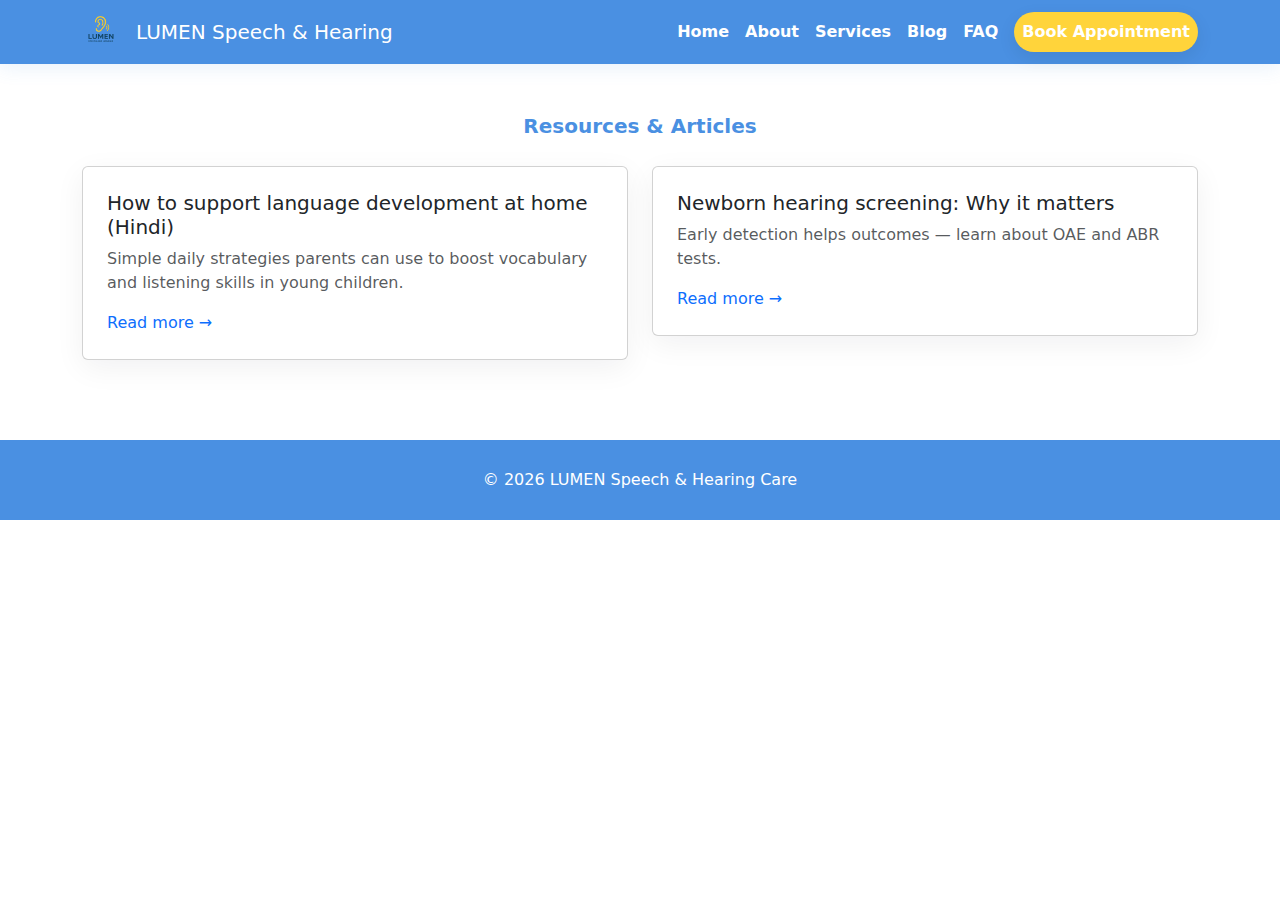
<file: blog.html>
<!doctype html>
<html lang="en">
<head>
  <meta charset="utf-8"><meta name="viewport" content="width=device-width,initial-scale=1">
  <title>Blog — LUMEN Speech & Hearing Care</title>
  <link rel="stylesheet" href="style.css">
  <link href="https://cdn.jsdelivr.net/npm/bootstrap@5.3.2/dist/css/bootstrap.min.css" rel="stylesheet">
</head>
<body>

<nav class="navbar navbar-expand-lg">
  <div class="container">
    <a class="navbar-brand d-flex align-items-center text-white" href="index.html">
      <img src="assets/logo.png" alt="LUMEN Logo">
      <span class="ms-2">LUMEN Speech & Hearing</span>
    </a>
    <button class="navbar-toggler" type="button" data-bs-toggle="collapse" data-bs-target="#navMenu4">
      <span class="navbar-toggler-icon"><i class="fa fa-bars" style="color:#fff"></i></span>
    </button>
    <div class="collapse navbar-collapse" id="navMenu4">
      <ul class="navbar-nav ms-auto">
        <li class="nav-item"><a class="nav-link" href="index.html">Home</a></li>
        <li class="nav-item"><a class="nav-link" href="about.html">About</a></li>
        <li class="nav-item"><a class="nav-link" href="services.html">Services</a></li>
        <li class="nav-item"><a class="nav-link active" href="blog.html">Blog</a></li>
        <li class="nav-item"><a class="nav-link" href="faq.html">FAQ</a></li>
        <li class="nav-item ms-2"><a class="cta-btn nav-link" href="contact.html">Book Appointment</a></li>
      </ul>
    </div>
  </div>
</nav>

<section class="section">
  <div class="container">
    <h2 class="section-title">Resources & Articles</h2>

    <div class="row g-4">
      <div class="col-md-6">
        <article class="card p-4">
          <h5>How to support language development at home (Hindi)</h5>
          <p class="text-muted">Simple daily strategies parents can use to boost vocabulary and listening skills in young children.</p>
          <a href="#" class="text-decoration-none">Read more →</a>
        </article>
      </div>

      <div class="col-md-6">
        <article class="card p-4">
          <h5>Newborn hearing screening: Why it matters</h5>
          <p class="text-muted">Early detection helps outcomes — learn about OAE and ABR tests.</p>
          <a href="#" class="text-decoration-none">Read more →</a>
        </article>
      </div>
    </div>
  </div>
</section>

<footer>
  <div class="container text-center">
    <p class="mb-0">&copy; <span id="year"></span> LUMEN Speech & Hearing Care</p>
  </div>
</footer>

<script src="script.js"></script>
<script src="https://cdn.jsdelivr.net/npm/bootstrap@5.3.2/dist/js/bootstrap.bundle.min.js"></script>
</body>
</html>
</file>
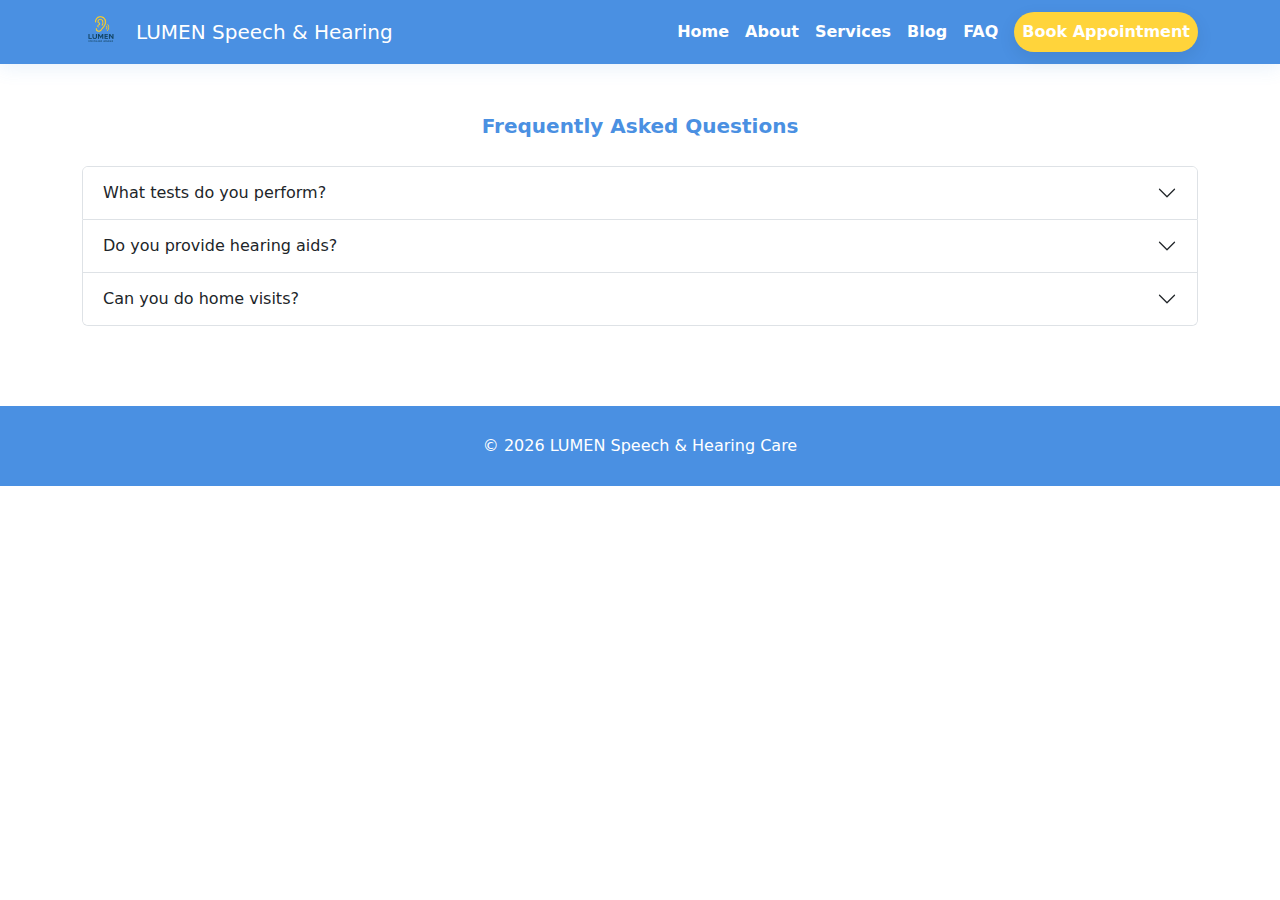
<file: faq.html>
<!doctype html>
<html lang="en">
<head>
  <meta charset="utf-8"><meta name="viewport" content="width=device-width,initial-scale=1">
  <title>FAQ — LUMEN Speech & Hearing Care</title>
  <link rel="stylesheet" href="style.css">
  <link href="https://cdn.jsdelivr.net/npm/bootstrap@5.3.2/dist/css/bootstrap.min.css" rel="stylesheet">
</head>
<body>

<nav class="navbar navbar-expand-lg">
  <div class="container">
    <a class="navbar-brand d-flex align-items-center text-white" href="index.html">
      <img src="assets/logo.png" alt="LUMEN Logo">
      <span class="ms-2">LUMEN Speech & Hearing</span>
    </a>
    <button class="navbar-toggler" type="button" data-bs-toggle="collapse" data-bs-target="#navMenu5">
      <span class="navbar-toggler-icon"><i class="fa fa-bars" style="color:#fff"></i></span>
    </button>
    <div class="collapse navbar-collapse" id="navMenu5">
      <ul class="navbar-nav ms-auto">
        <li class="nav-item"><a class="nav-link" href="index.html">Home</a></li>
        <li class="nav-item"><a class="nav-link" href="about.html">About</a></li>
        <li class="nav-item"><a class="nav-link" href="services.html">Services</a></li>
        <li class="nav-item"><a class="nav-link" href="blog.html">Blog</a></li>
        <li class="nav-item"><a class="nav-link active" href="faq.html">FAQ</a></li>
        <li class="nav-item ms-2"><a class="cta-btn nav-link" href="contact.html">Book Appointment</a></li>
      </ul>
    </div>
  </div>
</nav>

<section class="section">
  <div class="container">
    <h2 class="section-title">Frequently Asked Questions</h2>
    <div class="accordion" id="faqAccordion">
      <div class="accordion-item">
        <h2 class="accordion-header" id="faqOne">
          <button class="accordion-button collapsed" type="button" data-bs-toggle="collapse" data-bs-target="#collapseOne">What tests do you perform?</button>
        </h2>
        <div id="collapseOne" class="accordion-collapse collapse" data-bs-parent="#faqAccordion">
          <div class="accordion-body">We perform PTA, Impedance, OAE, ABR/BERA and BC ABR among others. Tests are government-approved and follow standard protocols.</div>
        </div>
      </div>

      <div class="accordion-item">
        <h2 class="accordion-header" id="faqTwo">
          <button class="accordion-button collapsed" type="button" data-bs-toggle="collapse" data-bs-target="#collapseTwo">Do you provide hearing aids?</button>
        </h2>
        <div id="collapseTwo" class="accordion-collapse collapse" data-bs-parent="#faqAccordion">
          <div class="accordion-body">Yes — we offer the latest digital hearing aids, invisible models and rechargeable devices. EMI options available.</div>
        </div>
      </div>

      <div class="accordion-item">
        <h2 class="accordion-header" id="faqThree">
          <button class="accordion-button collapsed" type="button" data-bs-toggle="collapse" data-bs-target="#collapseThree">Can you do home visits?</button>
        </h2>
        <div id="collapseThree" class="accordion-collapse collapse" data-bs-parent="#faqAccordion">
          <div class="accordion-body">Home visits are available on request for hearing aid fitting and follow-up in nearby areas.</div>
        </div>
      </div>

    </div>
  </div>
</section>

<footer>
  <div class="container text-center">
    <p class="mb-0">&copy; <span id="year"></span> LUMEN Speech & Hearing Care</p>
  </div>
</footer>

<script src="script.js"></script>
<script src="https://cdn.jsdelivr.net/npm/bootstrap@5.3.2/dist/js/bootstrap.bundle.min.js"></script>
</body>
</html>
</file>
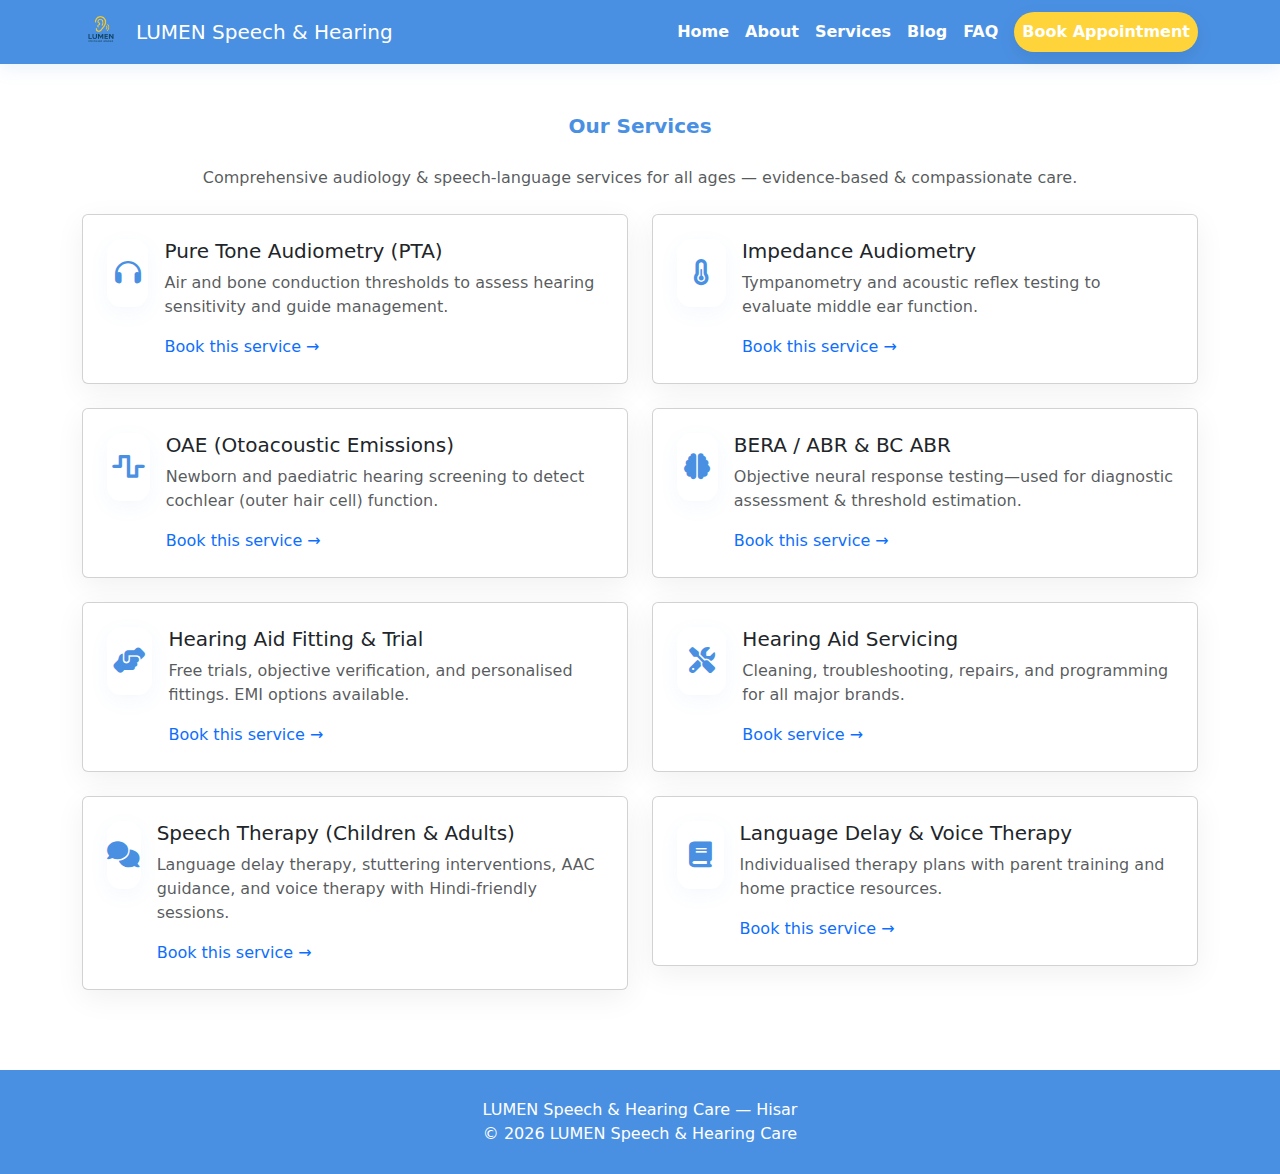
<file: services.html>
<!doctype html>
<html lang="en">
<head>
  <meta charset="utf-8"><meta name="viewport" content="width=device-width,initial-scale=1">
  <title>Services — LUMEN Speech and Hearing Care</title>
  <link rel="stylesheet" href="style.css">
  <link href="https://cdn.jsdelivr.net/npm/bootstrap@5.3.2/dist/css/bootstrap.min.css" rel="stylesheet">
  <link href="https://cdnjs.cloudflare.com/ajax/libs/font-awesome/6.4.0/css/all.min.css" rel="stylesheet">
</head>
<body>

<nav class="navbar navbar-expand-lg">
  <div class="container">
    <a class="navbar-brand d-flex align-items-center text-white" href="index.html">
      <img src="assets/logo.png" alt="LUMEN Logo">
      <span class="ms-2">LUMEN Speech & Hearing</span>
    </a>
    <button class="navbar-toggler" type="button" data-bs-toggle="collapse" data-bs-target="#navMenu3">
      <span class="navbar-toggler-icon"><i class="fa fa-bars" style="color:#fff"></i></span>
    </button>
    <div class="collapse navbar-collapse" id="navMenu3">
      <ul class="navbar-nav ms-auto">
        <li class="nav-item"><a class="nav-link" href="index.html">Home</a></li>
        <li class="nav-item"><a class="nav-link" href="about.html">About</a></li>
        <li class="nav-item"><a class="nav-link active" href="services.html">Services</a></li>
        <li class="nav-item"><a class="nav-link" href="blog.html">Blog</a></li>
        <li class="nav-item"><a class="nav-link" href="faq.html">FAQ</a></li>
        <li class="nav-item ms-2"><a class="cta-btn nav-link" href="contact.html">Book Appointment</a></li>
      </ul>
    </div>
  </div>
</nav>

<section class="section">
  <div class="container">
    <h2 class="section-title">Our Services</h2>
    <p class="text-muted text-center mb-4">Comprehensive audiology & speech-language services for all ages — evidence-based & compassionate care.</p>

    <div class="row g-4">
      <!-- Card: PTA -->
      <div class="col-md-6">
        <div class="card p-4">
          <div class="d-flex align-items-start">
            <div class="me-3 service-icon"><i class="fas fa-headphones"></i></div>
            <div>
              <h5 id="pta">Pure Tone Audiometry (PTA)</h5>
              <p class="text-muted">Air and bone conduction thresholds to assess hearing sensitivity and guide management.</p>
              <a href="contact.html" class="text-decoration-none">Book this service →</a>
            </div>
          </div>
        </div>
      </div>

      <!-- Impedance -->
      <div class="col-md-6">
        <div class="card p-4">
          <div class="d-flex align-items-start">
            <div class="me-3 service-icon"><i class="fas fa-thermometer-half"></i></div>
            <div>
              <h5>Impedance Audiometry</h5>
              <p class="text-muted">Tympanometry and acoustic reflex testing to evaluate middle ear function.</p>
              <a href="contact.html" class="text-decoration-none">Book this service →</a>
            </div>
          </div>
        </div>
      </div>

      <!-- OAE -->
      <div class="col-md-6">
        <div class="card p-4">
          <div class="d-flex align-items-start">
            <div class="me-3 service-icon"><i class="fas fa-wave-square"></i></div>
            <div>
              <h5 id="oae">OAE (Otoacoustic Emissions)</h5>
              <p class="text-muted">Newborn and paediatric hearing screening to detect cochlear (outer hair cell) function.</p>
              <a href="contact.html" class="text-decoration-none">Book this service →</a>
            </div>
          </div>
        </div>
      </div>

      <!-- BERA -->
      <div class="col-md-6">
        <div class="card p-4">
          <div class="d-flex align-items-start">
            <div class="me-3 service-icon"><i class="fas fa-brain"></i></div>
            <div>
              <h5>BERA / ABR & BC ABR</h5>
              <p class="text-muted">Objective neural response testing—used for diagnostic assessment & threshold estimation.</p>
              <a href="contact.html" class="text-decoration-none">Book this service →</a>
            </div>
          </div>
        </div>
      </div>

      <!-- Hearing Aids -->
      <div class="col-md-6">
        <div class="card p-4">
          <div class="d-flex align-items-start">
            <div class="me-3 service-icon"><i class="fas fa-hands-helping"></i></div>
            <div>
              <h5>Hearing Aid Fitting & Trial</h5>
              <p class="text-muted">Free trials, objective verification, and personalised fittings. EMI options available.</p>
              <a href="contact.html" class="text-decoration-none">Book this service →</a>
            </div>
          </div>
        </div>
      </div>

      <!-- Hearing Aid Servicing -->
      <div class="col-md-6">
        <div class="card p-4">
          <div class="d-flex align-items-start">
            <div class="me-3 service-icon"><i class="fas fa-tools"></i></div>
            <div>
              <h5>Hearing Aid Servicing</h5>
              <p class="text-muted">Cleaning, troubleshooting, repairs, and programming for all major brands.</p>
              <a href="contact.html" class="text-decoration-none">Book service →</a>
            </div>
          </div>
        </div>
      </div>

      <!-- Speech therapy -->
      <div class="col-md-6">
        <div class="card p-4">
          <div class="d-flex align-items-start">
            <div class="me-3 service-icon"><i class="fas fa-comments"></i></div>
            <div>
              <h5 id="speech">Speech Therapy (Children & Adults)</h5>
              <p class="text-muted">Language delay therapy, stuttering interventions, AAC guidance, and voice therapy with Hindi-friendly sessions.</p>
              <a href="contact.html" class="text-decoration-none">Book this service →</a>
            </div>
          </div>
        </div>
      </div>

      <!-- Language Delay & Voice Therapy -->
      <div class="col-md-6">
        <div class="card p-4">
          <div class="d-flex align-items-start">
            <div class="me-3 service-icon"><i class="fas fa-book"></i></div>
            <div>
              <h5>Language Delay & Voice Therapy</h5>
              <p class="text-muted">Individualised therapy plans with parent training and home practice resources.</p>
              <a href="contact.html" class="text-decoration-none">Book this service →</a>
            </div>
          </div>
        </div>
      </div>

    </div>
  </div>
</section>

<footer>
  <div class="container text-center">
    <p class="mb-0">LUMEN Speech & Hearing Care — Hisar</p>
    <p class="mb-0">&copy; <span id="year"></span> LUMEN Speech & Hearing Care</p>
  </div>
</footer>

<script src="script.js"></script>
<script src="https://cdn.jsdelivr.net/npm/bootstrap@5.3.2/dist/js/bootstrap.bundle.min.js"></script>
</body>
</html>
</file>
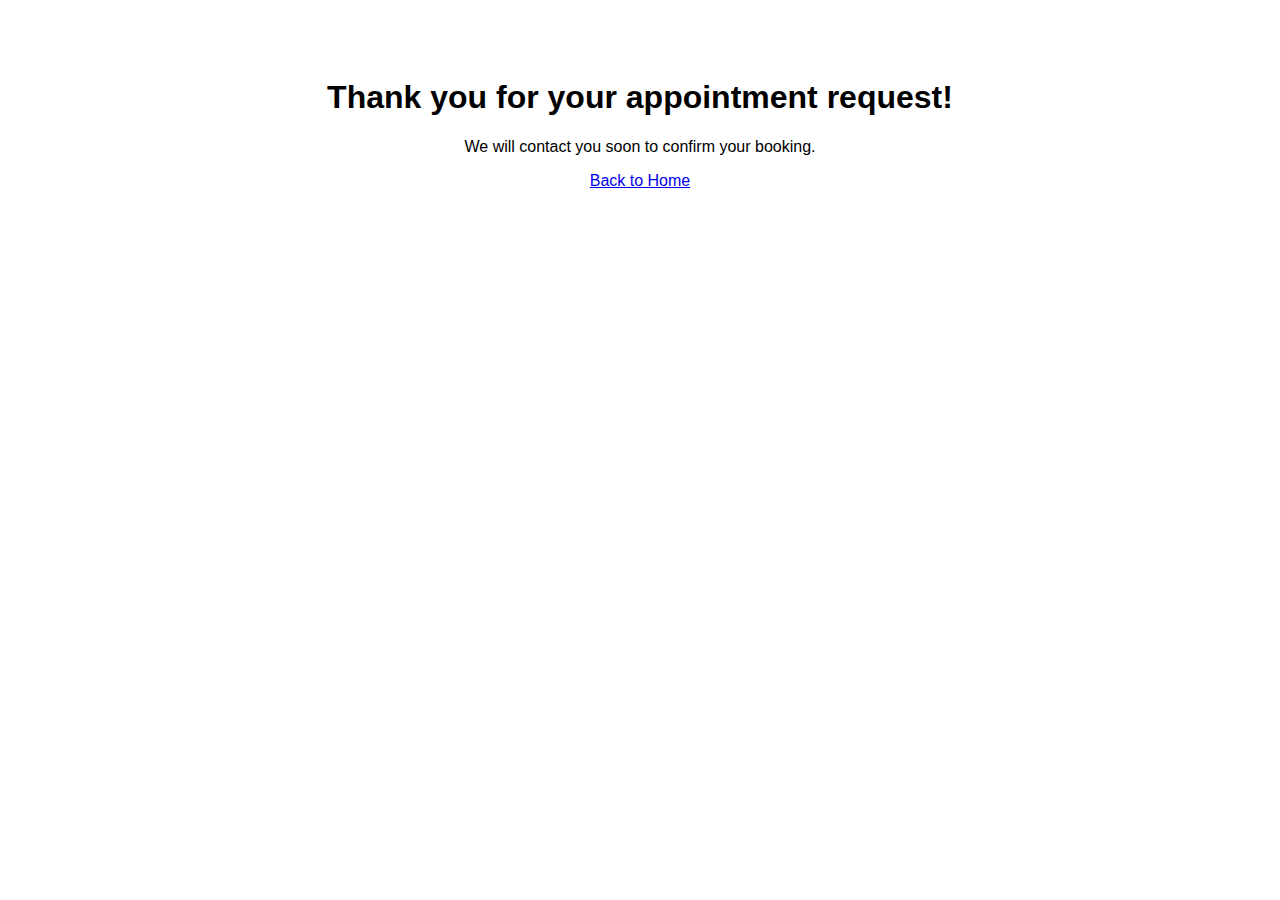
<file: thank-you.html>
<!DOCTYPE html>
<html>
<head>
  <title>Thank You</title>
  <meta charset="UTF-8">
</head>
<body style="text-align: center; padding: 50px; font-family: sans-serif;">
  <h1>Thank you for your appointment request!</h1>
  <p>We will contact you soon to confirm your booking.</p>
  <a href="index.html">Back to Home</a>
</body>
</html>
</file>
<file: style.css>
/* style.css - LUMEN Speech and Hearing Care */
@import url('https://fonts.googleapis.com/css2?family=Poppins:wght@300;400;600;700&display=swap');

:root{
  --calm-blue: #4A90E2;
  --calm-blue-dark: #3b7ec4;
  --accent-yellow: #FFD43B;
  --bg: #ffffff;
  --muted: #6b7280;
}

*{box-sizing:border-box}
html,body{height:100%}
body{
  font-family: 'Poppins', sans-serif;
  background:var(--bg);
  color:#222;
  margin:0;
  -webkit-font-smoothing:antialiased;
  -moz-osx-font-smoothing:grayscale;
  line-height:1.5;
}

/* NAVBAR */
.navbar{
  background:var(--calm-blue);
  box-shadow:0 4px 18px rgba(74,144,226,0.12);
}
.navbar .nav-link{color:#fff !important; font-weight:600}
.navbar .navbar-brand img{height:38px; margin-right:8px}
.navbar .cta-btn{background:var(--accent-yellow); color:#0b2540; border-radius:28px; padding:8px 18px; font-weight:700; box-shadow:0 6px 18px rgba(0,0,0,0.08)}
.navbar .cta-btn:hover{transform:translateY(-2px);}

/* HERO */
.hero{
  background: linear-gradient(180deg, rgba(234,244,255,0.7), rgba(255,255,255,0.0));
  padding:70px 0;
  text-align:center;
}
.hero .container{max-width:1100px}
.hero h1{color:var(--calm-blue); font-size:2.2rem; margin-bottom:12px; font-weight:700}
.hero p{color:var(--muted); margin-bottom:18px}

/* SECTIONS */
.section-title{color:var(--calm-blue); text-align:center; font-weight:700; margin-bottom:28px; font-size:1.25rem}
.section{
  padding:50px 0;
}

/* CARDS */
.card{
  border-radius:14px; border:0; box-shadow:0 8px 30px rgba(16,24,40,0.06);
  transition:transform .18s ease, box-shadow .18s ease;
}
.card:hover{transform:translateY(-6px)}

/* SERVICE ICON */
.service-icon{
  height:68px; width:68px; border-radius:14px; display:flex; align-items:center; justify-content:center;
  background:#fff; box-shadow:0 6px 20px rgba(74,144,226,0.06)
}
.service-icon i{font-size:26px; color:var(--calm-blue)}

/* FORM */
.form-card{border-radius:12px}
.btn-primary{
  background:var(--calm-blue); border:none; padding:10px 18px; border-radius:10px; font-weight:700;
}
.btn-primary:hover{background:var(--calm-blue-dark)}

/* FOOTER */
footer{
  background:var(--calm-blue); color:#fff; padding:28px 0; margin-top:30px;
}
footer a{color:#fff; text-decoration:none}

/* HELPER */
.text-muted{color:var(--muted)}
.badge-ghost{background:rgba(74,144,226,0.08); color:var(--calm-blue); border-radius:999px; padding:6px 12px; font-weight:600}

/* Responsive tweaks */
@media (max-width:768px){
  .hero h1{font-size:1.6rem}
  .navbar .navbar-brand span{display:none}
}
</file>
